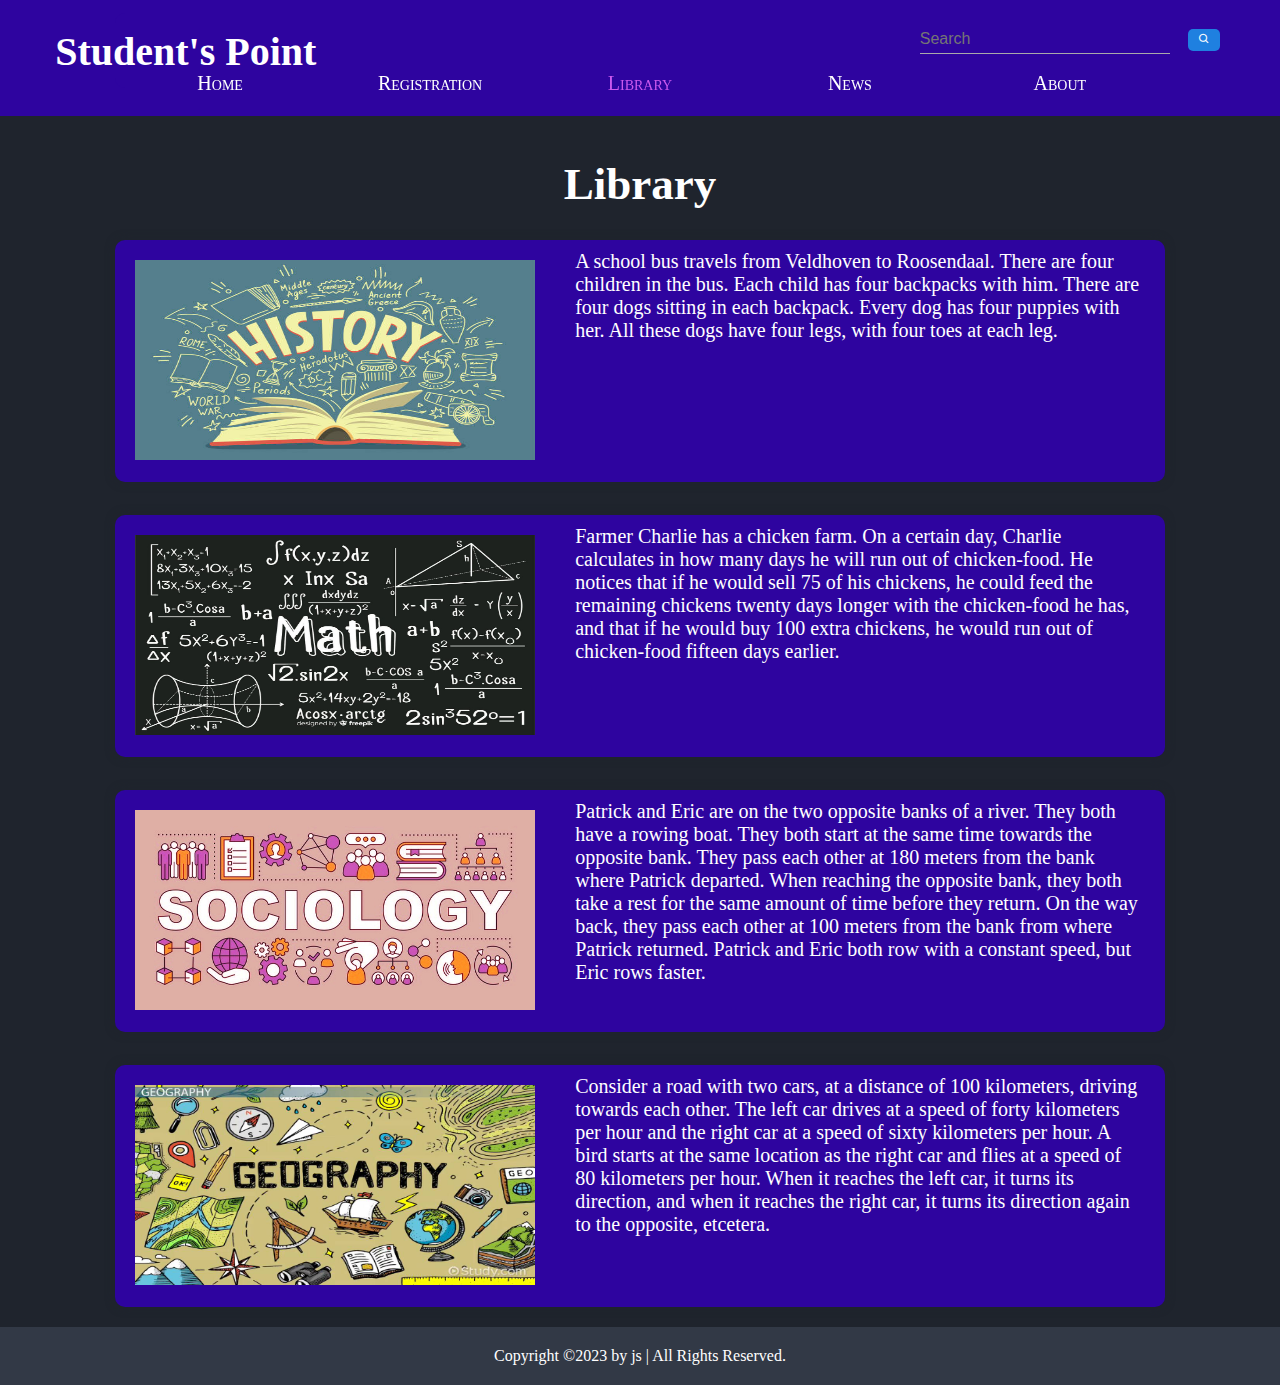
<file: Library.html>
<!DOCTYPE html>
<html lang="en">
  <head>
    <meta charset="UTF-8" />
    <meta http-equiv="X-UA-Compatible" content="IE=edge" />
    <meta name="viewport" content="width=device-width, initial-scale=1.0" />
    <title>LIBRARY</title>
    <!-- bos icons -->
    <link
      href="https://unpkg.com/boxicons@2.1.4/css/boxicons.min.css"
      rel="stylesheet"
    />
    <link rel="stylesheet" href="https://cdnjs.cloudflare.com/ajax/libs/font-awesome/6.4.0/css/all.min.css" integrity="sha512-iecdLmaskl7CVkqkXNQ/ZH/XLlvWZOJyj7Yy7tcenmpD1ypASozpmT/E0iPtmFIB46ZmdtAc9eNBvH0H/ZpiBw==" crossorigin="anonymous" referrerpolicy="no-referrer" />
    <link rel="stylesheet" href="library.css" />
  </head>
  <body>
    <header class="header">
      <div class="hero">
        <a href="#" class="logo">Student's Point</a>
        <div class="right-container">
          <input type="text" class="search-box" placeholder="search" />
          <button class="sub-btn"><i class='bx bx-search'></i></button>
          
        </div>
      </div>

      <nav class="navbar">
        <a href="#">Home</a>
        <a href="#">Registration</a>
        
        <a href="#" class="active">Library</a>
        <a href="#">News</a>
        <a href="#">About</a>
      </nav>
    </header>
    <section>
        <h2 class="heading">Library<br><span></span></h2>
        <div class="main" >
          
          <div class="col2" ><img src="13.jpeg" /> </div>
      
      <div class="col1" >
             <p>A school bus travels from Veldhoven to Roosendaal. There are four children in the bus. Each child has four backpacks with him. There 
              are four dogs sitting in each backpack. Every dog has four puppies with her. All these dogs have four legs, with four toes at each leg.
   </p>
  </div>
          </div>   
      <br> <br><br>
  
      <div class="main" >
         
          <div class="col2"><img src="14.jpeg" /> </div>
      
      <div class="col1">
             <p> Farmer Charlie has a chicken farm. On a certain day, Charlie calculates in how many days he will run out of chicken-food. He 
              notices that if he would sell 75 of his chickens, he could feed the remaining chickens twenty days longer with the chicken-food he 
              has, and that if he would buy 100 extra chickens, he would run out of chicken-food fifteen days earlier.
  </p>
              
</div>
</div>
      <br> <br><br>
  
      
  
      <div class="main" >
        
          <div class="col2"><img src="15.jpeg" /> </div>
    
      <div class="col1" >
             <p> Patrick and Eric are on the two opposite banks of a river. They both have a rowing boat.
  
              They both start at the same time towards the opposite bank. They pass each other at 180 meters from the bank where Patrick departed. When reaching the opposite bank, they both take a rest for the same amount of time before they return. On the way back, they pass each other at 100 meters from the bank from where Patrick returned.
              
              Patrick and Eric both row with a constant speed, but Eric rows faster.
              
              </p>
            </div>
          </div>
          
      <br><br><br>
  
      <div class="main" >
        
          <div class="col2" ><img src="12.jpeg"/> </div>
    
      <div class="col1">
             <p> Consider a road with two cars, at a distance of 100 kilometers, driving towards each other. The left car drives at a speed of forty
               kilometers per hour and the right car at a speed of sixty kilometers per hour. A bird starts at the same location as the right car 
               and flies at a speed of 80 kilometers per hour. When it reaches the left car, it turns its direction, and when it reaches the right
                car, it turns its direction again to the opposite, etcetera.<br>
                </p>
      </div>
    </div>
          
    </section>
    <!--footer design-->
    <footer class="footer">
            <div class="footer-text">
              <p>Copyright &COPY;2023 by js | All Rights Reserved.</p>
            </div>
            <!-- <div class="footer-iconTop"> -->
                <!-- <a href="#home"><i class='bx bx-up-arrow-alt' ></i></a> -->
            <!-- </div> -->
          
</body>
</html>
</file>
<file: library.css>
* {
  margin: 0 auto;
  padding: 0%;
  box-sizing: border-box;
  text-decoration: none;
  border: 0;
  outline: 0;
  scroll-behavior: smooth;
  cursor: pointer;
}
:root {
  --bg-color: #1f242d;
  --second-bg-color: #323946;
  --text-color: #fff;
  --main-color: #0ef;
}
html {
  font-size: 62.5%;
  /* overflow-x: hidden; */
}
body {
  background-color: var(--bg-color);
  color: var(--text-color);
}
section {
  min-height: 100vh;
  padding: 10% 9% 2rem;
}
.header {
  position: fixed;
  top: 0;
  left: 0;
  width: 100%;
  padding: 2rem 9%;
  background: #2e049f;
  display: grid;
  grid-template-rows: 5rem;
  align-items: center;
  z-index: 100;
}
.hero {
  background-color: #2e049f;
  border-radius: 1rem;
  margin-top: 10px;
  width: 135%;
  height: 75px;
  font-size: 35px;
  display: flex;
  justify-content: space-between;
  box-shadow: border-bottom;
}
.header.sticky {
  border-bottom: 0.1rem solid rgba(0, 0, 0, 0.1);
}
.logo {
  font-size: 4rem;
  color: white;
  font-weight: 600;
  margin-left: -6rem;
  margin-top: 15px;
}
.logo a {
  color: #fff;
}
.right-container {
  display: block;
  margin-left: auto;
}
.search-box {
  border: none;
  border-bottom: 1px solid #aaa;
  background: transparent;
  outline: none;
  height: 30px;
  color: #fff;
  width: 250px;
  text-transform: capitalize;
  font-size: 16px;
  font-weight: 500;
  transition: 0.5s;
}

.search-box:focus {
  width: 400px;
  border-color: #1f80e0;
}

.sub-btn {
  background: #1f80e0;
  height: 22px;
  width: 90;
  padding: 0 10px;
  color: #fff;
  border-radius: 5px;
  border: none;
  outline: none;
  text-transform: uppercase;
  font-weight: 700;
  font-size: 12px;
  margin: 0 10px;
}

.login-link {
  color: #fff;
  opacity: 0.9;
  text-transform: uppercase;
  font-size: 15px;
  font-weight: 700;
  text-decoration: none;
}

.navbar {
  position: relative;
  font-variant: small-caps;
  display: grid;
  grid-template-columns: repeat(5, 1fr);
  text-align: center;
  border-left: 1px solid rgba(0, 0, 0, 0.5);
  border-right: 1px solid rgba(255, 255, 255, 0.05);
  margin: 0;
  padding: 0;
  border-width: 0;
  outline: 0 none;
  border-style: solid;
  border-color: inherit;
  font-size: 2rem;
  line-height: 1.3em;
  vertical-align: baseline;
  font-family: inherit;
  text-decoration: none;
  font-style: normal;
  text-overflow: ellipsis;
  color: inherit;
  box-sizing: border-box;
  -webkit-backface-visibility: hidden;
}

.navbar a {
  color: white;
}

.navbar a:hover,
.navbar a.active {
  color: rgb(203, 88, 238);
}
element.style {
  background-image: radial-gradient(
    400px 80px at 0px top,
    rgba(183, 96, 240, 0.3),
    transparent
  );
}
.listing-header {
  position: relative;
  margin: 0;
  text-align: left;
  padding: 1em 2em;
  font-weight: 700;
}

.main {
  position: center;
  border-radius: 1rem;
  box-shadow: 0 0 1rem var(--bg-color);
  overflow: hidden;
  display: flex;
  justify-content: space-between;
  background-color: #2e049f;
}

.col1 p {
  font-size: 2rem;
  margin: 1rem 1em 1rem;
}
.col2 img {
  height: 200px;
  width: 400px;
  margin: 2rem;
}
span {
  color: var(--main-color);
}
.heading {
  text-align: center;
  font-size: 4.5rem;
  margin: 3rem;
}
.footer {
  display: flex;
  justify-content: space-between;
  align-items: center;
  flex-wrap: wrap;
  padding: 2rem 9%;
  background: var(--second-bg-color);
}
.footer-text p {
  font-size: 1.6rem;
}
.footer-iconTop a {
  display: inline-flex;
  justify-content: center;
  align-items: center;
  padding: 0.8rem;
  background: var(--main-color);
  border-radius: 0.8rem;
  transition: o.5s ease;
}
.footer-iconTop a:hover {
  box-shadow: 0 0 1rem var(--main-color);
}
.footer-iconTop a i {
  font-size: 2.4rem;
  color: var(--bg-color);
}
</file>
